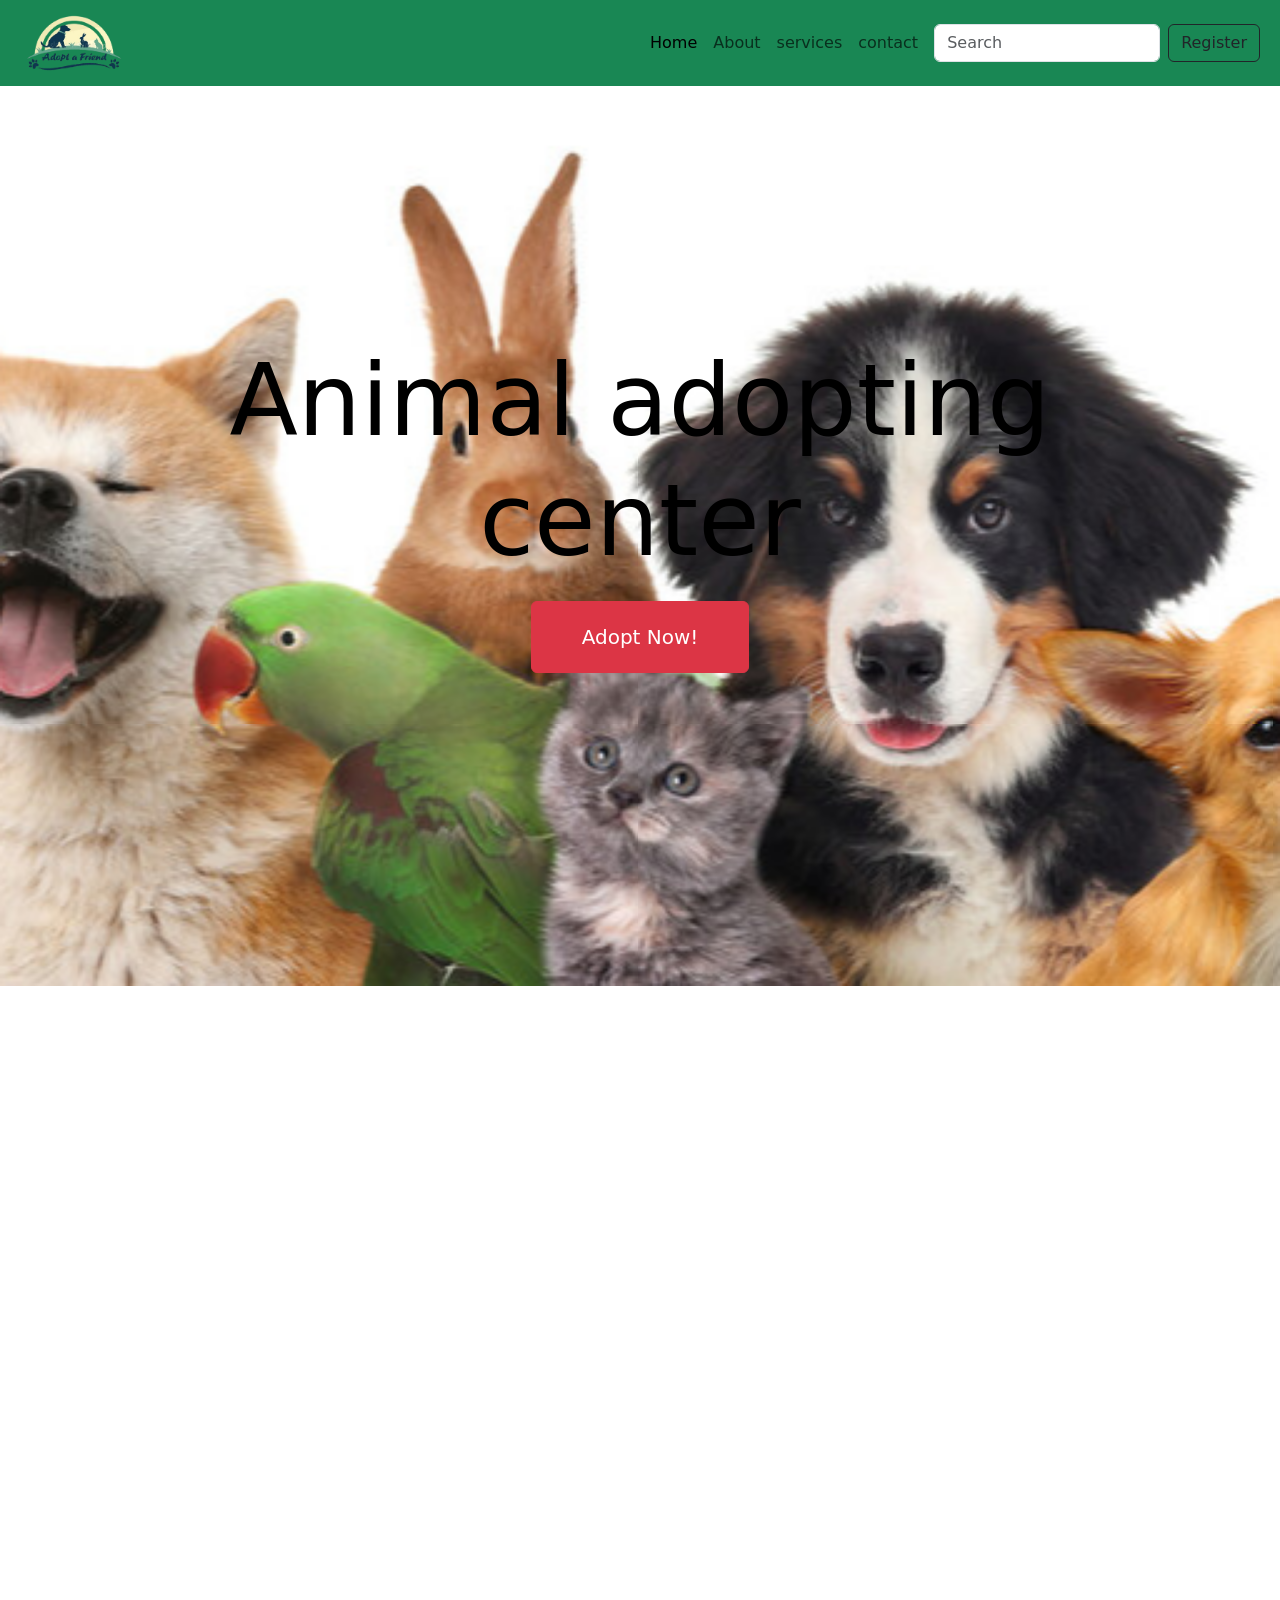
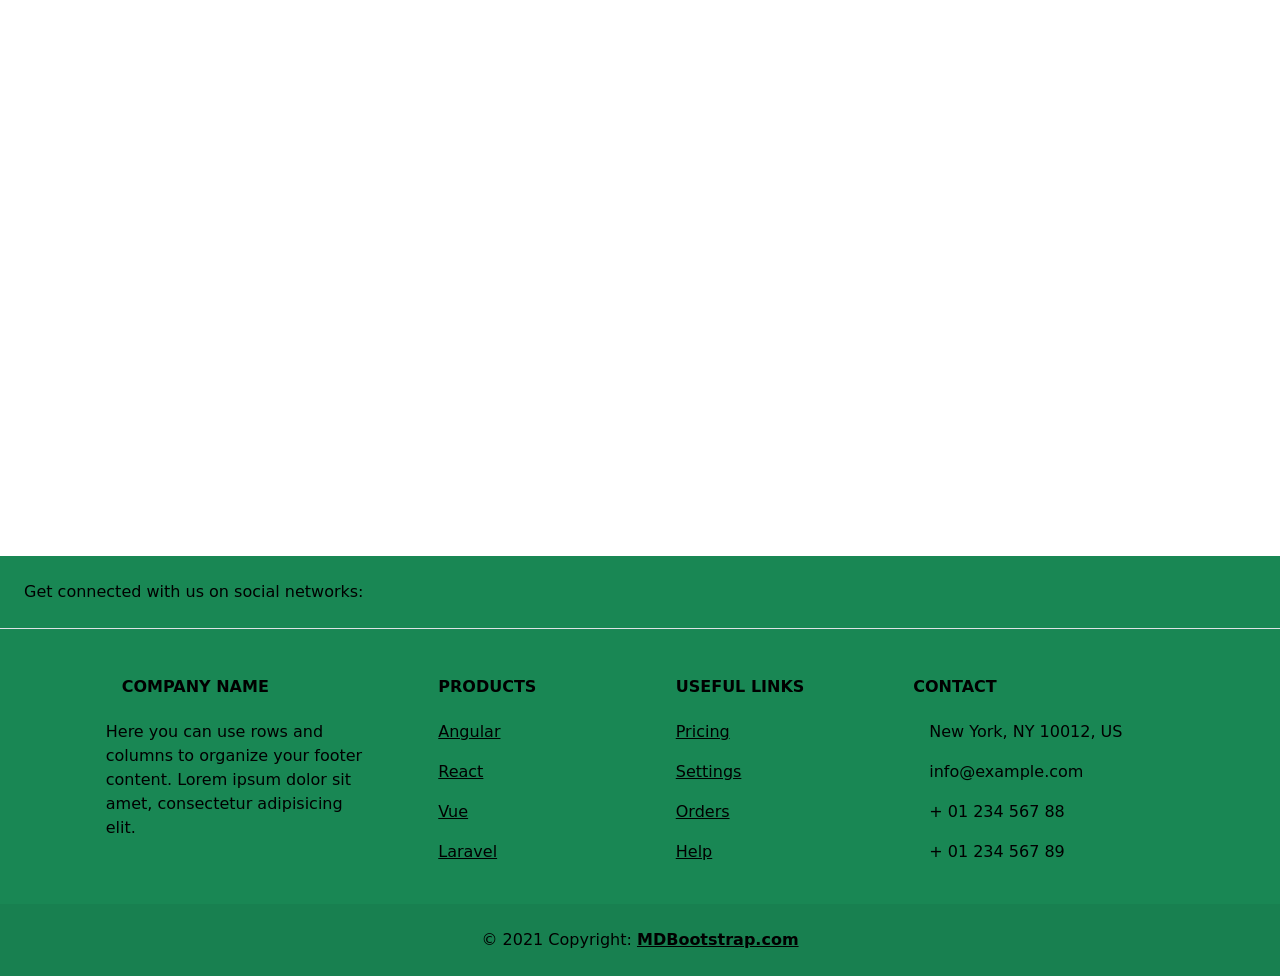
<file: assignment.html>
<!DOCTYPE html>
<html lang="en">
<head>
    <meta charset="UTF-8">
    <meta name="viewport" content="width=device-width, initial-scale=1.0">
    <title>Animal Adoption Center</title>
    <link rel="stylesheet" href="./assignemnt.css">
    <link href="https://cdn.jsdelivr.net/npm/bootstrap@5.0.2/dist/css/bootstrap.min.css" rel="stylesheet" integrity="sha384-EVSTQN3/azprG1Anm3QDgpJLIm9Nao0Yz1ztcQTwFspd3yD65VohhpuuCOmLASjC" crossorigin="anonymous">
    <link rel="stylesheet" href="https://unpkg.com/aos@next/dist/aos.css" />
</head>
<body>
<nav class="navbar navbar-expand-lg navbar-light bg-success">
  <div class="container-fluid">
    <img src="./adopt-friend-logo-pet-adoption-animal-shelter-symbol-stock-photo-generative-ai-heartwarming-representing-promoting-welfare-369132019-removebg-preview.png" style="height: 70px" alt="">
    <button class="navbar-toggler" type="button" data-bs-toggle="collapse" data-bs-target="#navbarSupportedContent" aria-controls="navbarSupportedContent" aria-expanded="false" aria-label="Toggle navigation">
      <span class="navbar-toggler-icon"></span>
    </button>
    <div class="collapse navbar-collapse" id="navbarSupportedContent">
      <ul class="navbar-nav ms-auto mb-2 mb-lg-0">
        <li class="nav-item">
          <a class="nav-link active" aria-current="page" href="#">Home</a>
        </li>
        <li class="nav-item">
          <a class="nav-link" href="#">About</a>
        </li>
        <li class="nav-item">
          <a class="nav-link" href="#">services</a>
        </li>
        <li class="nav-item">
          <a class="nav-link" href="#">contact</a>
        </li>
      </ul>
      <form action="./register.html" class="d-flex ps-2 pe-2">
        <input class="form-control me-2" type="search" placeholder="Search" aria-label="Search">
        <button class="btn btn-outline-dark ms-auto" type="submit">Register</button>
      </form>
    </div>
  </div>
</nav>

<div id="carouselExampleSlidesOnly" class="carousel slide" data-bs-ride="carousel">
    <div class="carousel-inner">
    <div class="carousel-item active">
        <img src="./360_F_481854656_gHGTnBscKXpFEgVTwAT4DL4NXXNhDKU9.jpg" data-aos="fade-down" class="d-block w-100" alt="...">
        <div class="carousel-caption" >
        <h1 data-aos="zoom-in">Animal adopting center</h1>
        <button class="btn btn-danger" type="button">Adopt Now!</button>
      </div>
    </div>
    </div>
</div>

<section class="welcome" data-aos="flip-left">
    <h1>Welcome! <span id="user" style="color: black;"></span></h1>
    <h3>are we ready to adopt some little besties?</h3>
</section>

<section class="pets">
<div class="container" data-aos="fade-left">
    <div class="card">
        <img src="./small-breeds-hero.jpg" alt="">
        <div class="overlay"><h2>dogs</h2></div>
    </div>
    <div class="card">
        <img src="./images.jpeg" alt="">
        <div class="overlay"><h2>cats</h2></div>
    </div>
    <div class="card">
        <img src="./images (1).jpeg" alt="">
        <div class="overlay"><h2>birds</h2></div>
    </div>
    <div class="card">
        <img src="./images (2).jpeg" alt="">
        <div class="overlay"><h2>rabbits</h2></div>
    </div>
    <div class="card">
        <img src="./pc-ah-article-sa-syrian-hamster.jpg" alt="">
        <div class="overlay"><h2>hamsters</h2></div>
    </div>
    <div class="card">
        <img src="./goldfish-fishbowl-260nw-716133220.jpg" alt="">
        <div class="overlay"><h2>fish</h2></div>
    </div>
</div>
</section>

<!-- Footer -->
<footer class="footer text-center text-lg-start" 
        style="background-color: rgb(25 135 84); color: black;">
  <!-- Section: Social media -->
  <section class="d-flex justify-content-center justify-content-lg-between p-4 border-bottom">
    <!-- Left -->
    <div class="me-5 d-none d-lg-block">
      <span>Get connected with us on social networks:</span>
    </div>
    <!-- Left -->

    <!-- Right -->
    <div>
      <a href="" class="me-4" style="color: black;">
        <i class="fab fa-facebook-f"></i>
      </a>
      <a href="" class="me-4" style="color: black;">
        <i class="fab fa-twitter"></i>
      </a>
      <a href="" class="me-4" style="color: black;">
        <i class="fab fa-google"></i>
      </a>
      <a href="" class="me-4" style="color: black;">
        <i class="fab fa-instagram"></i>
      </a>
      <a href="" class="me-4" style="color: black;">
        <i class="fab fa-linkedin"></i>
      </a>
      <a href="" class="me-4" style="color: black;">
        <i class="fab fa-github"></i>
      </a>
    </div>
    <!-- Right -->
  </section>
  <!-- Section: Social media -->

  <!-- Section: Links  -->
  <section>
    <div class="container text-center text-md-start mt-5">
      <!-- Grid row -->
      <div class="row mt-3">
        <!-- Grid column -->
        <div class="col-md-3 col-lg-4 col-xl-3 mx-auto mb-4">
          <!-- Content -->
          <h6 class="text-uppercase fw-bold mb-4">
            <i class="fas fa-gem me-3"></i>Company name
          </h6>
          <p>
            Here you can use rows and columns to organize your footer content. Lorem ipsum
            dolor sit amet, consectetur adipisicing elit.
          </p>
        </div>
        <!-- Grid column -->

        <!-- Grid column -->
        <div class="col-md-2 col-lg-2 col-xl-2 mx-auto mb-4">
          <!-- Links -->
          <h6 class="text-uppercase fw-bold mb-4">
            Products
          </h6>
          <p>
            <a href="#!" style="color: black;">Angular</a>
          </p>
          <p>
            <a href="#!" style="color: black;">React</a>
          </p>
          <p>
            <a href="#!" style="color: black;">Vue</a>
          </p>
          <p>
            <a href="#!" style="color: black;">Laravel</a>
          </p>
        </div>
        <!-- Grid column -->

        <!-- Grid column -->
        <div class="col-md-3 col-lg-2 col-xl-2 mx-auto mb-4">
          <!-- Links -->
          <h6 class="text-uppercase fw-bold mb-4">
            Useful links
          </h6>
          <p>
            <a href="#!" style="color: black;">Pricing</a>
          </p>
          <p>
            <a href="#!" style="color: black;">Settings</a>
          </p>
          <p>
            <a href="#!" style="color: black;">Orders</a>
          </p>
          <p>
            <a href="#!" style="color: black;">Help</a>
          </p>
        </div>
        <!-- Grid column -->

        <!-- Grid column -->
        <div class="col-md-4 col-lg-3 col-xl-3 mx-auto mb-md-0 mb-4">
          <!-- Links -->
          <h6 class="text-uppercase fw-bold mb-4">Contact</h6>
          <p><i class="fas fa-home me-3"></i> New York, NY 10012, US</p>
          <p>
            <i class="fas fa-envelope me-3"></i>
            info@example.com
          </p>
          <p><i class="fas fa-phone me-3"></i> + 01 234 567 88</p>
          <p><i class="fas fa-print me-3"></i> + 01 234 567 89</p>
        </div>
        <!-- Grid column -->
      </div>
      <!-- Grid row -->
    </div>
  </section>
  <!-- Section: Links  -->

  <!-- Copyright -->
  <div class="text-center p-4" style="background-color: rgba(0, 0, 0, 0.05); color: black;">
    © 2021 Copyright:
    <a class="fw-bold" href="https://mdbootstrap.com/" style="color: black;">MDBootstrap.com</a>
  </div>
  <!-- Copyright -->
</footer>
<!-- Footer -->


  <script src="https://unpkg.com/aos@next/dist/aos.js"></script>
  <script>
    AOS.init();
  </script>

  <script src="./assignment.js"></script>

<script src="https://cdn.jsdelivr.net/npm/bootstrap@5.0.2/dist/js/bootstrap.bundle.min.js" integrity="sha384-MrcW6ZMFYlzcLA8Nl+NtUVF0sA7MsXsP1UyJoMp4YLEuNSfAP+JcXn/tWtIaxVXM" crossorigin="anonymous"></script>
</body>
</html>
</file>
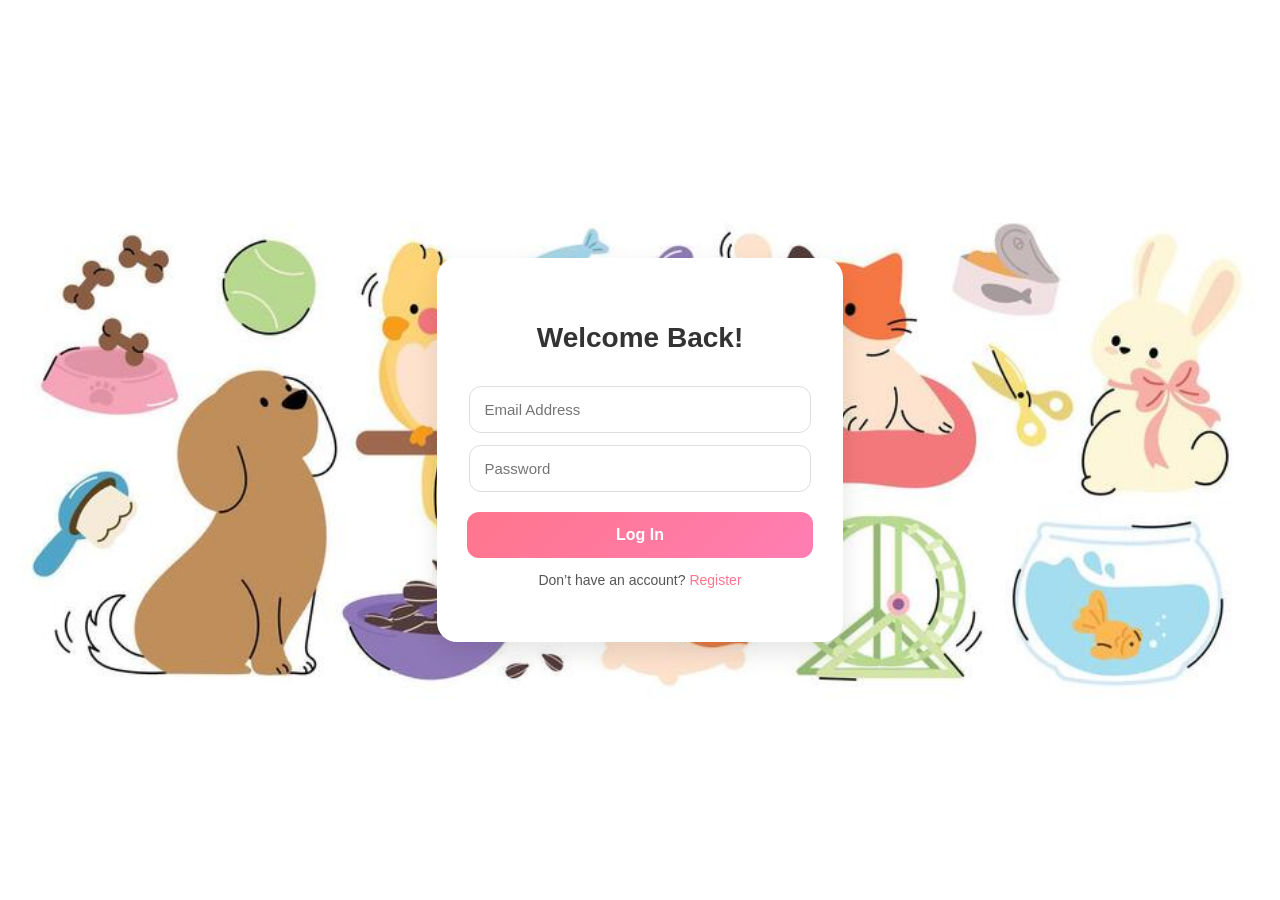
<file: login.html>
<!DOCTYPE html>
<html lang="en">
<head>
  <meta charset="UTF-8">
  <meta name="viewport" content="width=device-width, initial-scale=1.0">
  <title>Login</title>
  <link rel="stylesheet" href="./login.css">
</head>
<body>
  <div class="login-card">
    <h2>Welcome Back!</h2>
    <div class="form">
      <p id="data">No users are registered</p>
      <input type="email" placeholder="Email Address" id="email">
      <p id="inEmail">Incorrect Email</p>
      <input type="password" placeholder="Password" id="pass">
      <p id="inPass">Incorrect Password</p>
      <button type="submit" class="btn">Log In</button>
    </div>
    <p>Don’t have an account? <a href="register.html">Register</a></p>
  </div>

  <script src="./login.js"></script>
</body>
</html>
</file>
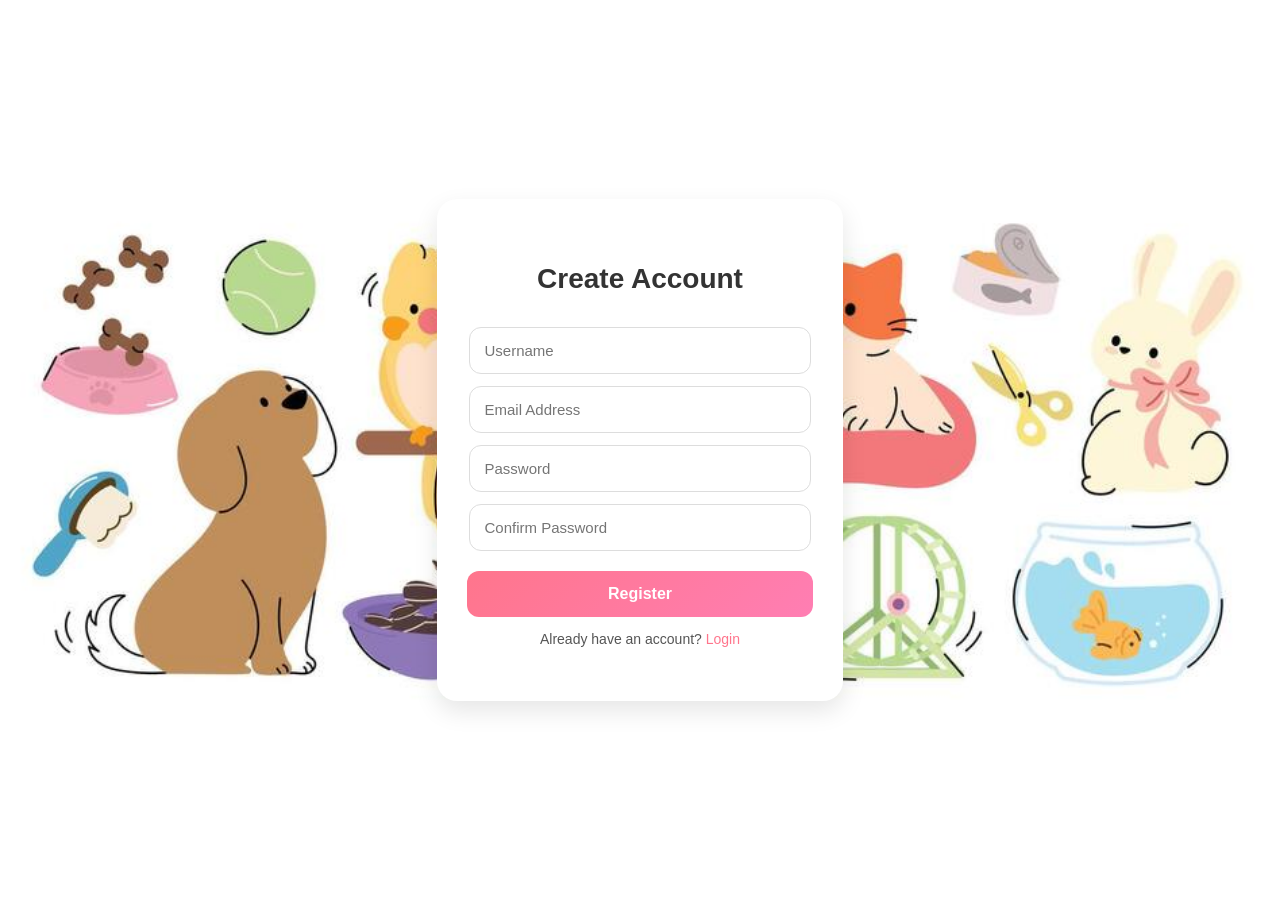
<file: register.html>
<!DOCTYPE html>
<html lang="en">
<head>
  <meta charset="UTF-8">
  <meta name="viewport" content="width=device-width, initial-scale=1.0">
  <title>Register</title>
  <link rel="stylesheet" href="./register.css">
</head>
<body>
  <div class="register-card">
    <h2>Create Account</h2>
    <div class="form">
      <input type="text" placeholder="Username" id="username">
      <p id="inUser">invalid username</p>
      <input type="email" placeholder="Email Address" id="email">
      <p id="inEmail">invalid email</p>
      <input type="password" placeholder="Password" id="pass">
      <p id="inPass">invalid password please make sure the password is 8+ characters long and contains a number & a symbol</p>
      <input type="password" placeholder="Confirm Password" id="cpass">
      <p id="inCpass">invalid confirming password</p>
      <button type="submit" class="btn">Register</button>
    </div>
    <p>Already have an account? <a href="login.html">Login</a></p>
  </div>

  <script src="./register.js"></script>
</body>
</html>
</file>
<file: assignemnt.css>
.body{
    padding: 0%;
    margin: 0;
}

.carousel-item {
  height: 100vh; 
}

.carousel-item img {
  object-fit: cover;
  height: 100%;
}

.carousel-caption {
  display: flex;
  flex-direction: column;
  align-items: center;
  top: 50%;
  transform: translateY(-50%);
  bottom: auto; /* نشيل التثبيت تحت */
}

.carousel-caption h1{
    color: black;
   font-size: 100px;
   margin-bottom: 20px;
}

.carousel-caption button{
font-size: 20px;
padding: 20px 50px;
}

.welcome{
    width: 100%;
    height: 30vh;
    background-color: rgb(25 135 84);
    color: white;
    padding: 50px;
    display: flex;
    flex-direction: column;
    justify-content: flex-start;
}

.pets{
    width: 100%;
    height: 100vh;
    display: grid;
    justify-content: center;
    align-items: center;
    align-content: center;
}

.pets .text{ 
    text-align: center;
    margin-top: 40px;
    margin-bottom: 35px;
}

.pets .container{ /* ديف بيحتوي علي الايماجيناري ديف الي جواه ال 6*/
    width: 90%;
    height: 90vh;
    display: grid;
    grid-template-columns: repeat(auto-fit, minmax(300px ,1fr));
    gap: 30px;
}

.pets .container .card{
    position: relative; 
    overflow: hidden;
    border-radius: 5px;
    box-shadow: 0 0 10px 0px rgba(0, 0, 0, 0.379);
}

.pets .container .card:hover{
    transform: translateY(-20px);
    transition: all 0.3s ease;
}

.card img {
    width: 100%;
    height: 100%;
    object-fit: cover;
    display: block;
}

.pets .overlay{
    position: absolute;
    bottom: 0;
    width: 100%;
    padding: 20px;
    text-align: left;
    color: white;
    font-size: 30px;
    background: linear-gradient(to top, rgba(0,0,0,0.7), rgba(0,0,0,0));
}

.pets .container .card:hover .overlay h2{
    color: rgb(42, 165, 91);
}

@media (max-width: 600px){
    .carousel-caption h1{
    font-size: 40px;
    }

    .carousel-caption button{
    font-size: 15px;
    padding: 15px 35px;
    }
}

@media (min-width: 601px) and (max-width: 992px){
    .carousel-caption h1{
    font-size: 70px;
    }

    .carousel-caption button{
    font-size: 17px;
    padding: 17px 37px;
    }
}

@media (min-width: 993px) and (max-width: 1119px){
    .carousel-caption h1{
    font-size: 100px;
    }

   .carousel-caption button{
    font-size: 20px;
    padding: 20px 50px;
    }
}
</file>
<file: login.css>
body {
      font-family: 'Segoe UI', sans-serif;
      background-image: url(./cute-pet-doodle-set-cartoon-animals-characters-design-collection-with-dog-cat-bird-fish-hamster-rabbit-in-different-poses-set-of-funny-pet-animals-isolated-on-white-background-vector.jpg);
      background-repeat: no-repeat;
      background-size: contain;
      background-position: center;
      display: flex;
      justify-content: center;
      align-items: center;
      height: 100vh;
      margin: 0;
    }

    .login-card {
      background: #fff;
      padding: 40px 30px;
      border-radius: 20px;
      box-shadow: 0 10px 25px rgba(0,0,0,0.1);
      width: 27%;
      text-align: center;
    }

    .login-card h2 {
      margin-bottom: 20px;
      color: #333;
      font-size: 28px;
    }

    .login-card input {
      width: 90%;
      padding: 14px;
      margin: 12px 0 0 0;
      border: 1px solid #ddd;
      border-radius: 12px;
      font-size: 15px;
      outline: none;
      transition: 0.3s;
    }

    .login-card .form p{
      color: red;
      font-weight: bold;
      display: none;
    }

    .login-card input:focus {
      border-color: #ff758c;
      box-shadow: 0 0 6px rgba(255,117,140,0.4);
    }
    .login-card button {
      width: 100%;
      padding: 14px;
      margin-top: 20px;
      background: linear-gradient(135deg, #ff758c, #ff7eb3);
      color: white;
      border: none;
      border-radius: 12px;
      cursor: pointer;
      font-size: 16px;
      font-weight: bold;
      transition: 0.3s;
    }

    .login-card button:hover {
      opacity: 0.9;
      transform: translateY(-2px);
    }

    .login-card p {
      font-size: 14px;
      color: #555;
    }

    .login-card a {
      color: #ff758c;
      text-decoration: none;
      font-weight: 500;
    }
    
    .login-card a:hover {
      text-decoration: underline;
    }
</file>
<file: register.css>
body {
      font-family: 'Segoe UI', sans-serif;
      background-image: url("./cute-pet-doodle-set-cartoon-animals-characters-design-collection-with-dog-cat-bird-fish-hamster-rabbit-in-different-poses-set-of-funny-pet-animals-isolated-on-white-background-vector.jpg");
      background-repeat: no-repeat;
      background-size: contain;
      background-position: center;
      display: flex;
      justify-content: center;
      align-items: center;
      height: 100vh;
      margin: 0;
    }

    .register-card {
      background: #fff;
      padding: 40px 30px;
      border-radius: 20px;
      box-shadow: 0 10px 25px rgba(0,0,0,0.1);
      width: 27%;
      text-align: center;
    }

    .register-card h2 {
      margin-bottom: 20px;
      color: #333;
      font-size: 28px;
    }

    .register-card .form input {
      width: 90%;
      padding: 14px;
      margin: 12px 0 0 0;
      border: 1px solid #ddd;
      border-radius: 12px;
      font-size: 15px;
      outline: none;
      transition: 0.3s;
    }

    .register-card .form p{
      color: red;
      font-weight: bold;
      display: none;
    }

    .register-card input:focus {
      border-color: #ff758c;
      box-shadow: 0 0 6px rgba(255,117,140,0.4);
    }

    .register-card button {
      width: 100%;
      padding: 14px;
      margin-top: 20px;
      background: linear-gradient(135deg, #ff758c, #ff7eb3);
      color: white;
      border: none;
      border-radius: 12px;
      cursor: pointer;
      font-size: 16px;
      font-weight: bold;
      transition: 0.3s;
    }
    .register-card button:hover {
      opacity: 0.9;
      transform: translateY(-2px);
    }
    
    .register-card p {
      font-size: 14px;
      color: #555;
    }

    .register-card a {
      color: #ff758c;
      text-decoration: none;
      font-weight: 500;
    }

    .register-card a:hover {
      text-decoration: underline;
    }
</file>
